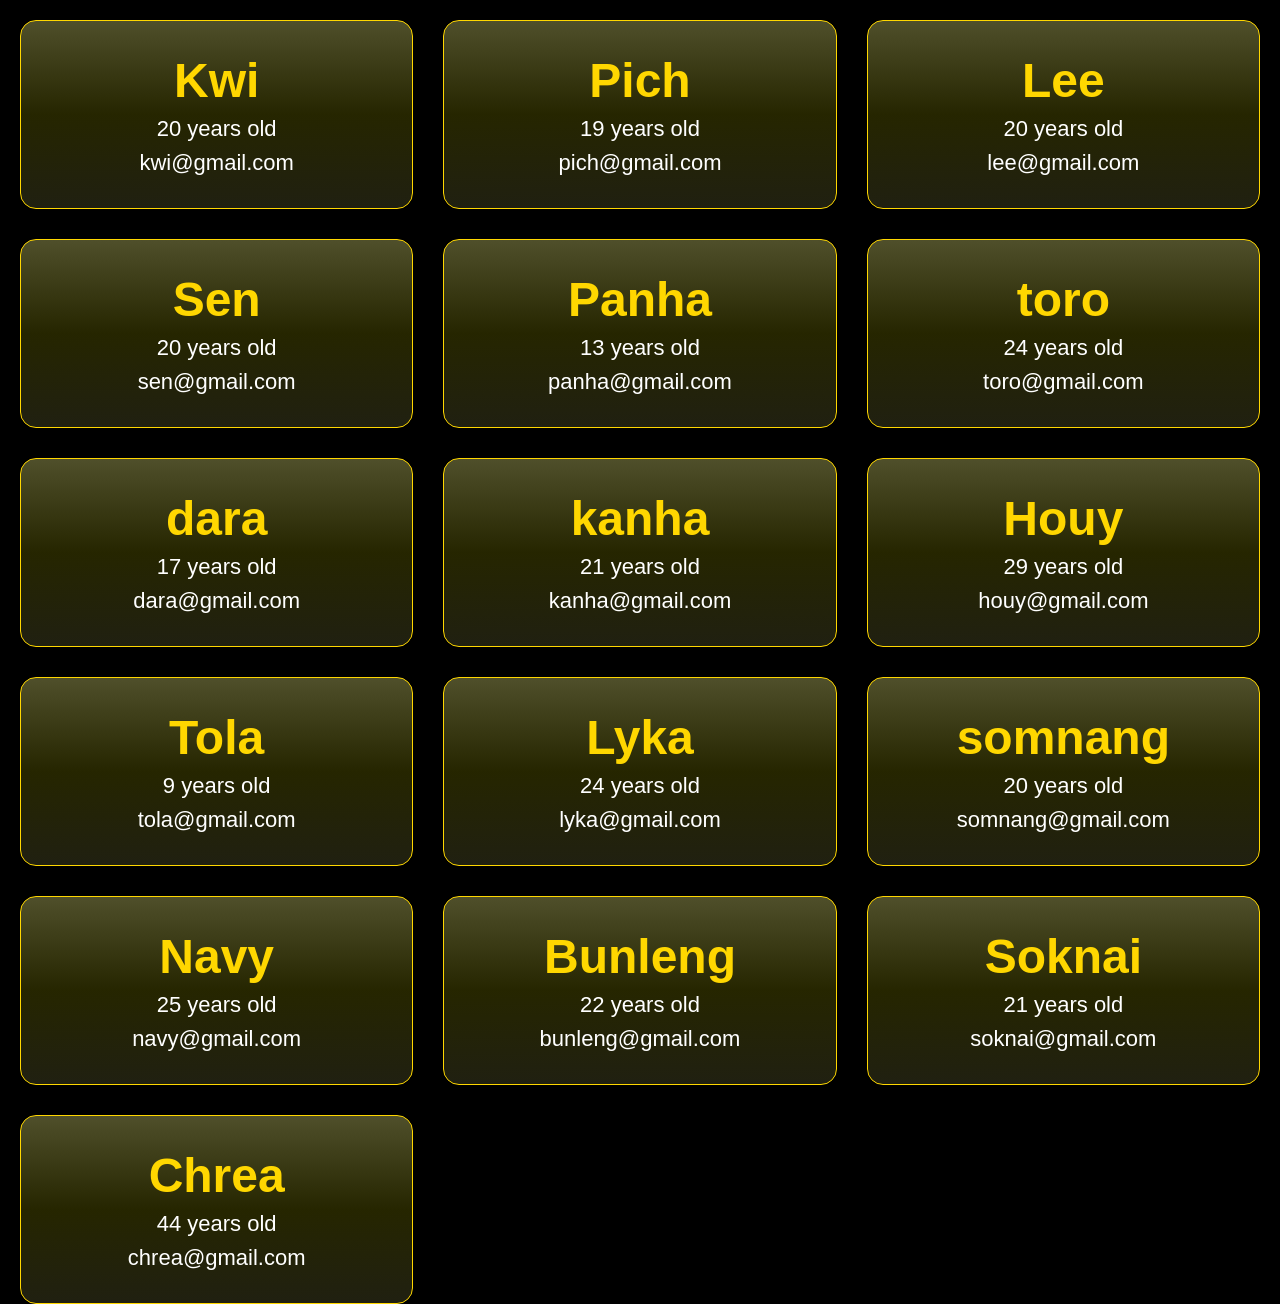
<file: _1_show_data/index.html>
<!DOCTYPE html>
<html lang="en">
<head>
    <meta charset="UTF-8">
    <meta name="viewport" content="width=device-width, initial-scale=1.0">
    <title>All data (JS)</title>
    <style>
        *{
            padding: 0;
            margin: 0;
            box-sizing: border-box;
        }
        body{
            width: 100%;
            height: 100%;
            background-color: rgba(0, 0, 0);
            font-family: sans-serif;
            padding: 20px;
        }
        .container{
            width: 100%;
            height: 100vh;
            display: grid;
            grid-template-columns: repeat(3, 1fr);
            justify-content: center;
            align-items: center;
            gap: 30px;
        }
        .card{
            padding: 2rem 3.5rem;
            border-radius: 1rem;
            background-image: linear-gradient(
                to bottom,
                rgba(99, 99, 53, 0.8),
                rgba(75, 75, 0, 0.5),
                rgba(40, 40, 21, 0.8)
            );
            border: 1px solid gold;
            display: flex;
            flex-direction: column;
            justify-content: center;
            align-items: center;    
            gap: 8px;
        }
        .card h3{
            font-size: 3rem;
            color: gold;
        }
        .card p, .card span{
            font-size: 22px;
            color: white;
        }
    </style>
</head>
<body>

    <div class="container">
        <div class="card">
            <h3>Kwi</h3>
            <p>20 years old</p>
            <span>kwi@gmail.com</span>
        </div>
    </div>

    <script src="script.js"></script>
</body>
</html>
</file>
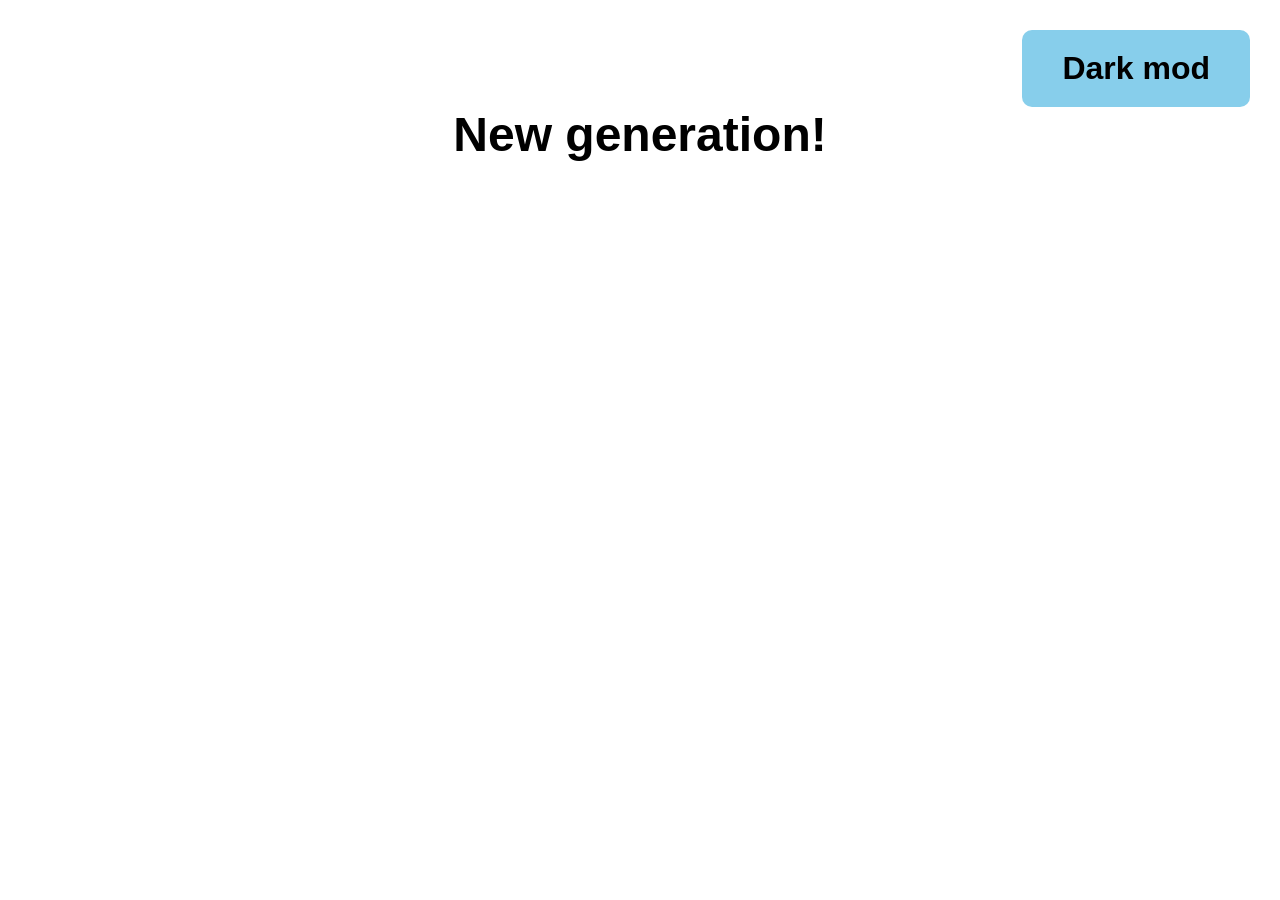
<file: _2_dark_light_mod/index.html>
<!DOCTYPE html>
<html lang="en">
<head>
    <meta charset="UTF-8">
    <meta name="viewport" content="width=device-width, initial-scale=1.0">
    <title>Dark/Light mod</title>
    <style>
        *{
            padding: 0;
            margin: 0;
            box-sizing: border-box;
        }
        .container{
            width: 100%;
            height: 100vh;
            background-color: white;
            padding: 30px;
        }
        .btn{
            display: flex;
            justify-content: end;
        }
        .btn > .btnToggle{
            padding: 20px 40px;
            background-color: skyblue;
            font-size: 2rem;
            border: none;
            font-weight: bold;
            border-radius: 10px;
        }
        .btn > .btnToggle:hover{
            cursor: pointer;
            background-color: rgb(122, 206, 239);
        }
        .btn > .btnToggle:active{
            box-shadow: 0 5px 10px gray;
        }

        .paragraph{
            text-align: center;
            font-size: 3rem;
            font-family: sans-serif;
            font-weight: bold;
        }
    </style>
</head>
<body>

    <div class="container">
        <div class="btn">
            <button class="btnToggle">Dark mod</button>
        </div>
        <p class="paragraph">New generation!</p>
    </div>

    <script src="script.js"></script>
</body>
</html>
</file>
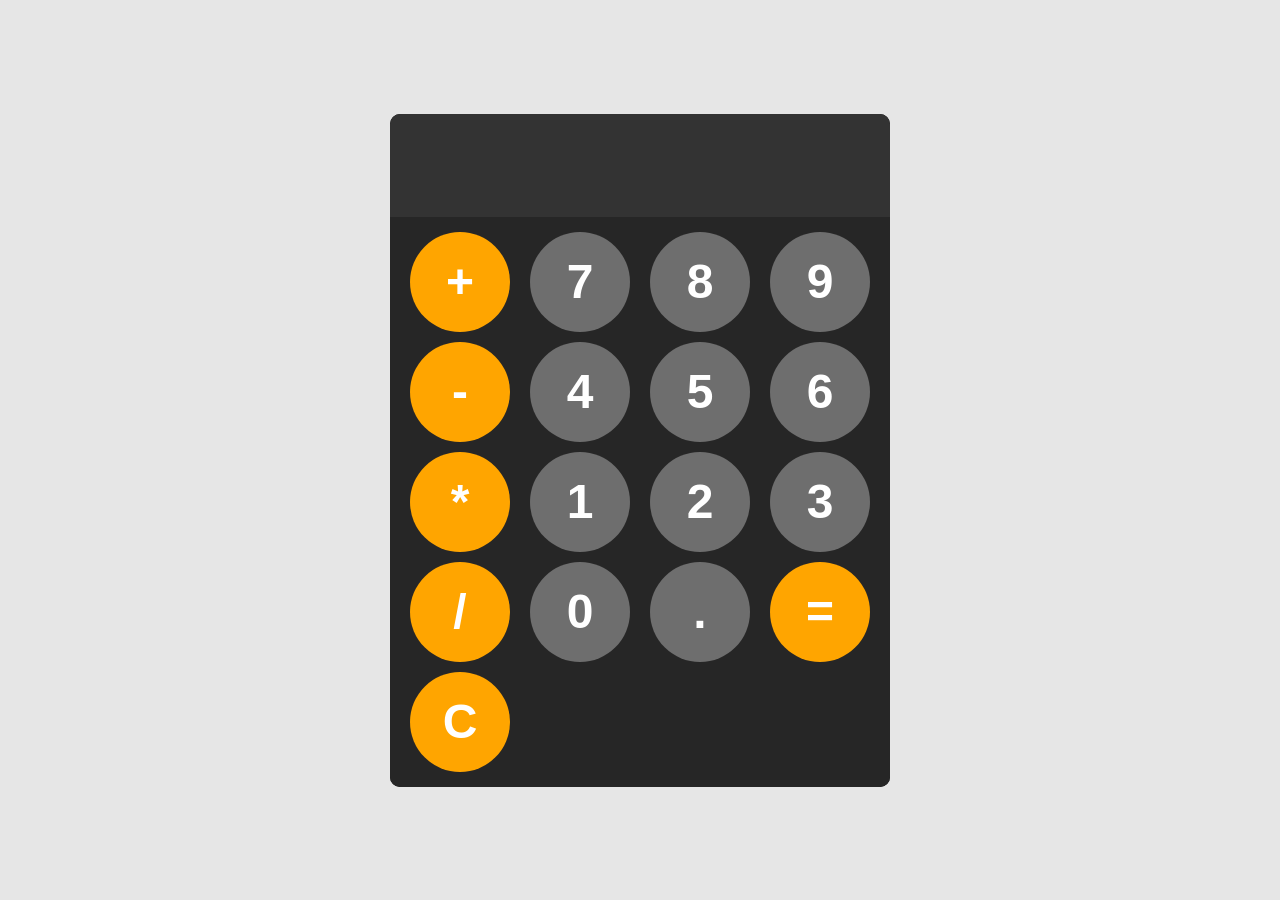
<file: _4_calculator/index.html>
<!DOCTYPE html>
<html lang="en">
<head>
    <meta charset="UTF-8">
    <meta name="viewport" content="width=device-width, initial-scale=1.0">
    <title>Calculator </title>
    <link rel="stylesheet" href="style.css">
</head>
<body>
    
    <div class="calculator">
        <input type="text" id="display" readonly>
        <div class="keys">
            <button onclick="appendToDisplay('+')" class="operator-btn">+</button>
            <button onclick="appendToDisplay('7')">7</button>
            <button onclick="appendToDisplay('8')">8</button>
            <button onclick="appendToDisplay('9')">9</button>
            <button onclick="appendToDisplay('-')" class="operator-btn">-</button>
            <button onclick="appendToDisplay('4')">4</button>
            <button onclick="appendToDisplay('5')">5</button>
            <button onclick="appendToDisplay('6')">6</button>
            <button onclick="appendToDisplay('*')" class="operator-btn">*</button>
            <button onclick="appendToDisplay('1')">1</button>
            <button onclick="appendToDisplay('2')">2</button>
            <button onclick="appendToDisplay('3')">3</button>
            <button onclick="appendToDisplay('/')" class="operator-btn">/</button>
            <button onclick="appendToDisplay('0')">0</button>
            <button onclick="appendToDisplay('.')">.</button>
            <button onclick="calculate()" class="operator-btn">=</button>
            <button onclick="clearDisplay()" class="operator-btn">C</button>
        </div>
    </div>

    <script src="script.js"></script>
</body>
</html>
</file>
<file: _4_calculator/style.css>
*{
    padding: 0;
    margin: 0;
    box-sizing: border-box;
}
body{
    height: 100vh;
    display: flex;
    justify-content: center;
    align-items: center;
    background-color: hsl(0, 0%, 90%);
    font-family: sans-serif;
}
.calculator{
    width: 500px;
    background-color: hsl(0, 0%, 4%);
    border-radius: 10px;
    overflow: hidden;
}
#display{
    width: 100%;
    font-size: 3rem;
    background-color: hsl(0, 0%, 20%);
    border: none;
    padding: 1.5rem;
    color: white;
    outline: none;
}
.keys{
    width: 100%;
    display: grid;
    grid-template-columns: repeat(4, 1fr);
    padding: 15px;
    gap: 10px;
    background-color: hsl(0, 0%, 15%);
    justify-content: center;
    align-items: center;
    place-items: center;
}
button{
    width: 100px;
    height: 100px;
    border-radius: 50%;
    border: none;
    background-color: rgb(110, 110, 110);
    color: white;
    font-size: 3rem;
    font-weight: bold;
    cursor: pointer;
}
button:hover{
    background-color: rgb(129, 129, 129);
}
button:active{
    background-color: rgb(160, 160, 160);
}
.operator-btn{
    background-color: orange;
}
.operator-btn:hover{
    background-color: rgb(224, 145, 0);
}
.operator-btn:active{
    background-color: rgb(212, 139, 3);
}
</file>
